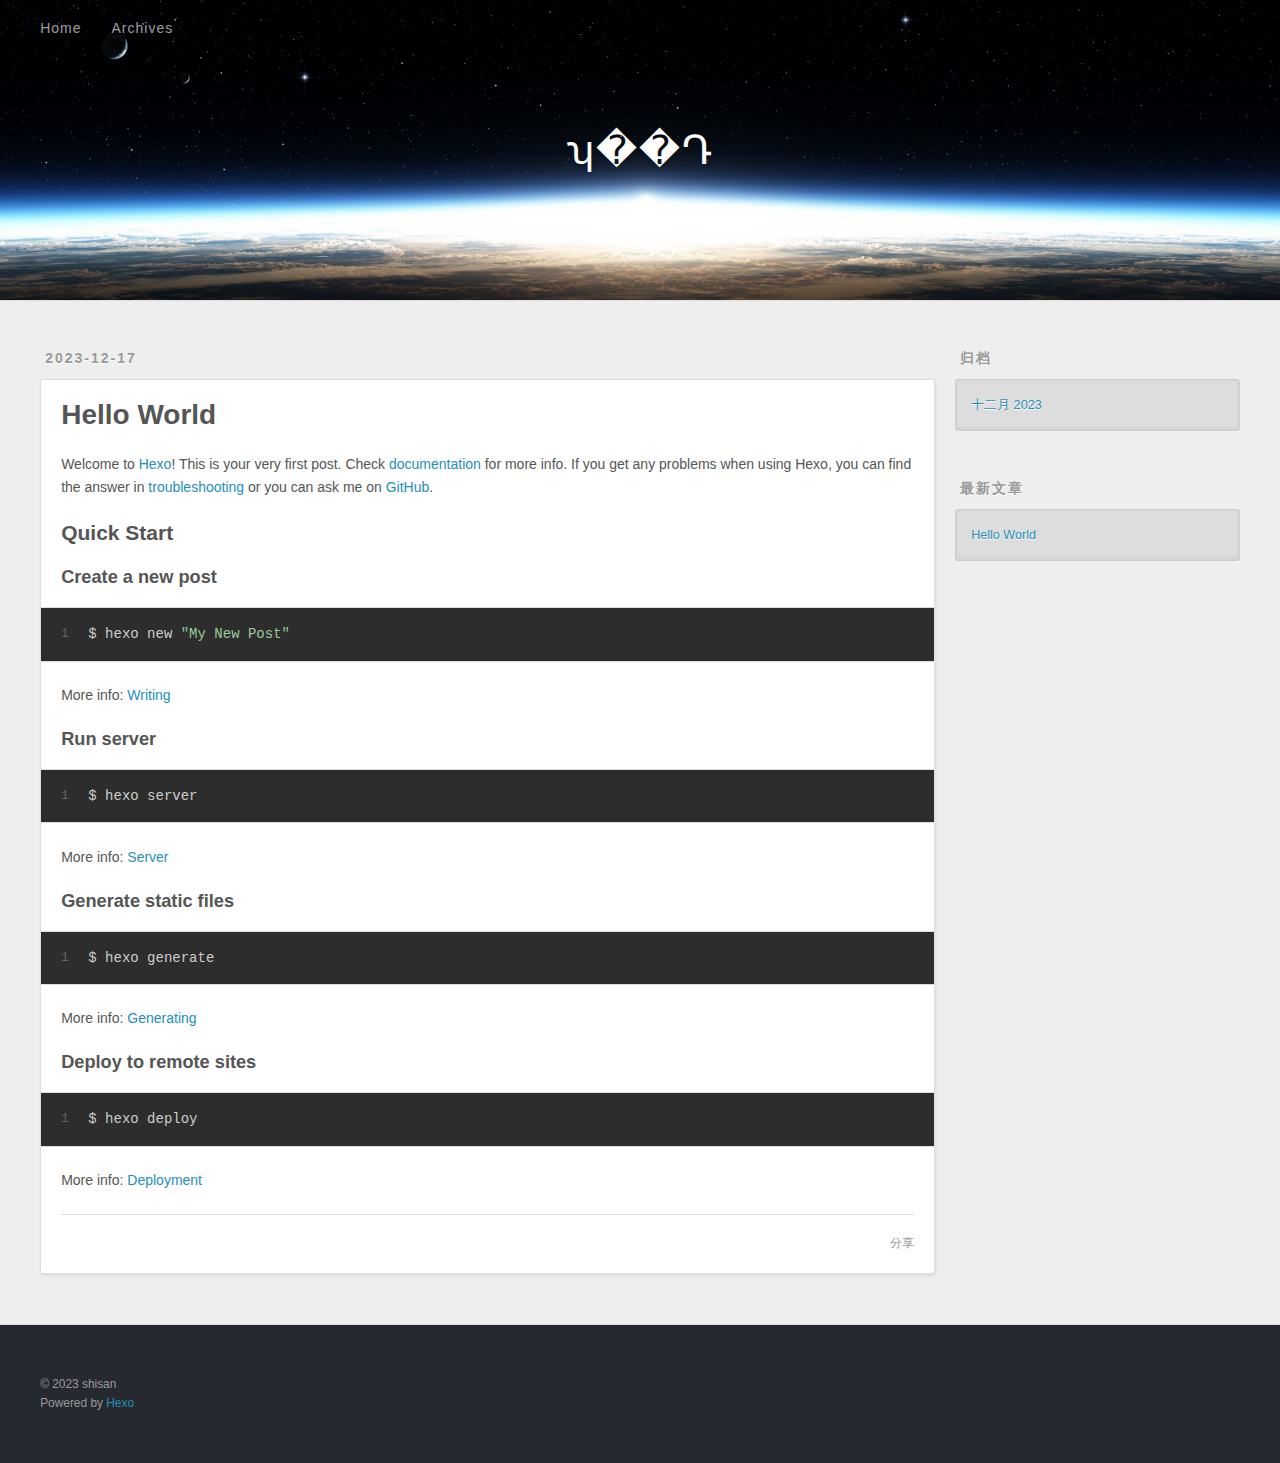
<file: index.html>
<!DOCTYPE html>
<html>
<head>
  <meta charset="utf-8">
  
  
  <title>ʮ��Դ</title>
  <meta name="viewport" content="width=device-width, initial-scale=1, shrink-to-fit=no">
  <meta property="og:type" content="website">
<meta property="og:title" content="ʮ��Դ">
<meta property="og:url" content="http://example.com/index.html">
<meta property="og:site_name" content="ʮ��Դ">
<meta property="og:locale" content="zh_CN">
<meta property="article:author" content="shisan">
<meta name="twitter:card" content="summary">
  
    <link rel="alternate" href="/atom.xml" title="ʮ��Դ" type="application/atom+xml">
  
  
    <link rel="shortcut icon" href="/favicon.png">
  
  
  
<link rel="stylesheet" href="/css/style.css">

  
    
<link rel="stylesheet" href="/fancybox/jquery.fancybox.min.css">

  
  
<meta name="generator" content="Hexo 7.0.0"></head>

<body>
  <div id="container">
    <div id="wrap">
      <header id="header">
  <div id="banner"></div>
  <div id="header-outer" class="outer">
    <div id="header-title" class="inner">
      <h1 id="logo-wrap">
        <a href="/" id="logo">ʮ��Դ</a>
      </h1>
      
    </div>
    <div id="header-inner" class="inner">
      <nav id="main-nav">
        <a id="main-nav-toggle" class="nav-icon"><span class="fa fa-bars"></span></a>
        
          <a class="main-nav-link" href="/">Home</a>
        
          <a class="main-nav-link" href="/archives">Archives</a>
        
      </nav>
      <nav id="sub-nav">
        
        
          <a class="nav-icon" href="/atom.xml" title="RSS 订阅"><span class="fa fa-rss"></span></a>
        
        <a class="nav-icon nav-search-btn" title="搜索"><span class="fa fa-search"></span></a>
      </nav>
      <div id="search-form-wrap">
        <form action="//google.com/search" method="get" accept-charset="UTF-8" class="search-form"><input type="search" name="q" class="search-form-input" placeholder="搜索"><button type="submit" class="search-form-submit">&#xF002;</button><input type="hidden" name="sitesearch" value="http://example.com"></form>
      </div>
    </div>
  </div>
</header>

      <div class="outer">
        <section id="main">
  
    <article id="post-hello-world" class="h-entry article article-type-post" itemprop="blogPost" itemscope itemtype="https://schema.org/BlogPosting">
  <div class="article-meta">
    <a href="/2023/12/17/hello-world/" class="article-date">
  <time class="dt-published" datetime="2023-12-17T15:31:20.904Z" itemprop="datePublished">2023-12-17</time>
</a>
    
  </div>
  <div class="article-inner">
    
    
      <header class="article-header">
        
  
    <h1 itemprop="name">
      <a class="p-name article-title" href="/2023/12/17/hello-world/">Hello World</a>
    </h1>
  

      </header>
    
    <div class="e-content article-entry" itemprop="articleBody">
      
        <p>Welcome to <a target="_blank" rel="noopener" href="https://hexo.io/">Hexo</a>! This is your very first post. Check <a target="_blank" rel="noopener" href="https://hexo.io/docs/">documentation</a> for more info. If you get any problems when using Hexo, you can find the answer in <a target="_blank" rel="noopener" href="https://hexo.io/docs/troubleshooting.html">troubleshooting</a> or you can ask me on <a target="_blank" rel="noopener" href="https://github.com/hexojs/hexo/issues">GitHub</a>.</p>
<h2 id="Quick-Start"><a href="#Quick-Start" class="headerlink" title="Quick Start"></a>Quick Start</h2><h3 id="Create-a-new-post"><a href="#Create-a-new-post" class="headerlink" title="Create a new post"></a>Create a new post</h3><figure class="highlight bash"><table><tr><td class="gutter"><pre><span class="line">1</span><br></pre></td><td class="code"><pre><span class="line">$ hexo new <span class="string">&quot;My New Post&quot;</span></span><br></pre></td></tr></table></figure>

<p>More info: <a target="_blank" rel="noopener" href="https://hexo.io/docs/writing.html">Writing</a></p>
<h3 id="Run-server"><a href="#Run-server" class="headerlink" title="Run server"></a>Run server</h3><figure class="highlight bash"><table><tr><td class="gutter"><pre><span class="line">1</span><br></pre></td><td class="code"><pre><span class="line">$ hexo server</span><br></pre></td></tr></table></figure>

<p>More info: <a target="_blank" rel="noopener" href="https://hexo.io/docs/server.html">Server</a></p>
<h3 id="Generate-static-files"><a href="#Generate-static-files" class="headerlink" title="Generate static files"></a>Generate static files</h3><figure class="highlight bash"><table><tr><td class="gutter"><pre><span class="line">1</span><br></pre></td><td class="code"><pre><span class="line">$ hexo generate</span><br></pre></td></tr></table></figure>

<p>More info: <a target="_blank" rel="noopener" href="https://hexo.io/docs/generating.html">Generating</a></p>
<h3 id="Deploy-to-remote-sites"><a href="#Deploy-to-remote-sites" class="headerlink" title="Deploy to remote sites"></a>Deploy to remote sites</h3><figure class="highlight bash"><table><tr><td class="gutter"><pre><span class="line">1</span><br></pre></td><td class="code"><pre><span class="line">$ hexo deploy</span><br></pre></td></tr></table></figure>

<p>More info: <a target="_blank" rel="noopener" href="https://hexo.io/docs/one-command-deployment.html">Deployment</a></p>

      
    </div>
    <footer class="article-footer">
      <a data-url="http://example.com/2023/12/17/hello-world/" data-id="clqd48gzh0000x4j4evnd019h" data-title="Hello World" class="article-share-link"><span class="fa fa-share">分享</span></a>
      
      
      
    </footer>
  </div>
  
</article>



  


</section>
        
          <aside id="sidebar">
  
    

  
    

  
    
  
    
  <div class="widget-wrap">
    <h3 class="widget-title">归档</h3>
    <div class="widget">
      <ul class="archive-list"><li class="archive-list-item"><a class="archive-list-link" href="/archives/2023/12/">十二月 2023</a></li></ul>
    </div>
  </div>


  
    
  <div class="widget-wrap">
    <h3 class="widget-title">最新文章</h3>
    <div class="widget">
      <ul>
        
          <li>
            <a href="/2023/12/17/hello-world/">Hello World</a>
          </li>
        
      </ul>
    </div>
  </div>

  
</aside>
        
      </div>
      <footer id="footer">
  
  <div class="outer">
    <div id="footer-info" class="inner">
      
      &copy; 2023 shisan<br>
      Powered by <a href="https://hexo.io/" target="_blank">Hexo</a>
    </div>
  </div>
</footer>

    </div>
    <nav id="mobile-nav">
  
    <a href="/" class="mobile-nav-link">Home</a>
  
    <a href="/archives" class="mobile-nav-link">Archives</a>
  
</nav>
    


<script src="/js/jquery-3.6.4.min.js"></script>



  
<script src="/fancybox/jquery.fancybox.min.js"></script>




<script src="/js/script.js"></script>





  </div>
</body>
</html>
</file>
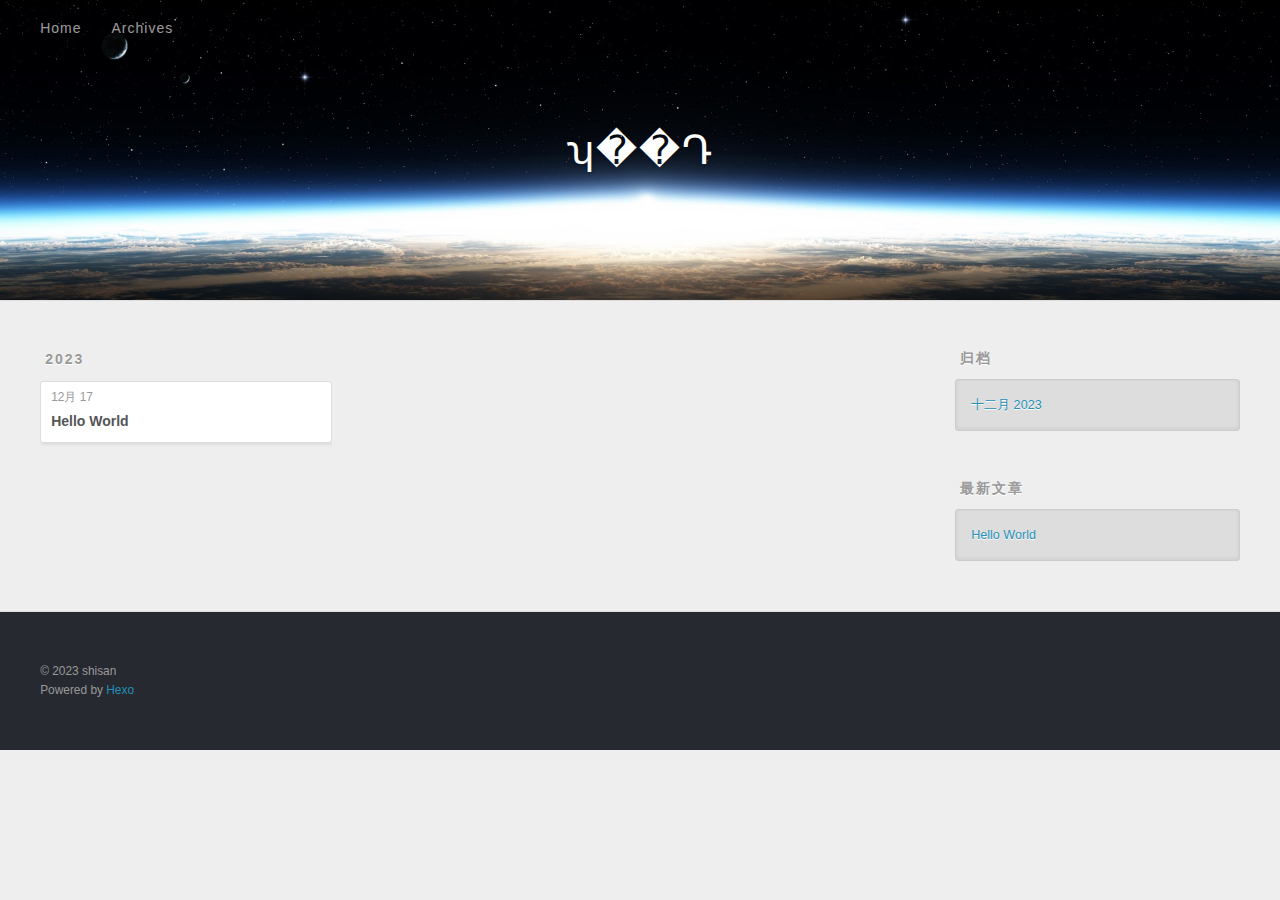
<file: archives/index.html>
<!DOCTYPE html>
<html>
<head>
  <meta charset="utf-8">
  
  
  <title>归档 | ʮ��Դ</title>
  <meta name="viewport" content="width=device-width, initial-scale=1, shrink-to-fit=no">
  <meta property="og:type" content="website">
<meta property="og:title" content="ʮ��Դ">
<meta property="og:url" content="http://example.com/archives/index.html">
<meta property="og:site_name" content="ʮ��Դ">
<meta property="og:locale" content="zh_CN">
<meta property="article:author" content="shisan">
<meta name="twitter:card" content="summary">
  
    <link rel="alternate" href="/atom.xml" title="ʮ��Դ" type="application/atom+xml">
  
  
    <link rel="shortcut icon" href="/favicon.png">
  
  
  
<link rel="stylesheet" href="/css/style.css">

  
    
<link rel="stylesheet" href="/fancybox/jquery.fancybox.min.css">

  
  
<meta name="generator" content="Hexo 7.0.0"></head>

<body>
  <div id="container">
    <div id="wrap">
      <header id="header">
  <div id="banner"></div>
  <div id="header-outer" class="outer">
    <div id="header-title" class="inner">
      <h1 id="logo-wrap">
        <a href="/" id="logo">ʮ��Դ</a>
      </h1>
      
    </div>
    <div id="header-inner" class="inner">
      <nav id="main-nav">
        <a id="main-nav-toggle" class="nav-icon"><span class="fa fa-bars"></span></a>
        
          <a class="main-nav-link" href="/">Home</a>
        
          <a class="main-nav-link" href="/archives">Archives</a>
        
      </nav>
      <nav id="sub-nav">
        
        
          <a class="nav-icon" href="/atom.xml" title="RSS 订阅"><span class="fa fa-rss"></span></a>
        
        <a class="nav-icon nav-search-btn" title="搜索"><span class="fa fa-search"></span></a>
      </nav>
      <div id="search-form-wrap">
        <form action="//google.com/search" method="get" accept-charset="UTF-8" class="search-form"><input type="search" name="q" class="search-form-input" placeholder="搜索"><button type="submit" class="search-form-submit">&#xF002;</button><input type="hidden" name="sitesearch" value="http://example.com"></form>
      </div>
    </div>
  </div>
</header>

      <div class="outer">
        <section id="main">
  
  
    
    
      
      
      <section class="archives-wrap">
        <div class="archive-year-wrap">
          <a href="/archives/2023" class="archive-year">2023</a>
        </div>
        <div class="archives">
    
    <article class="archive-article archive-type-post">
  <div class="archive-article-inner">
    <header class="archive-article-header">
      <a href="/2023/12/17/hello-world/" class="archive-article-date">
  <time class="dt-published" datetime="2023-12-17T15:31:20.904Z" itemprop="datePublished">12月 17</time>
</a>
      
  
    <h1 itemprop="name">
      <a class="archive-article-title" href="/2023/12/17/hello-world/">Hello World</a>
    </h1>
  

    </header>
  </div>
</article>
  
  
    </div></section>
  


</section>
        
          <aside id="sidebar">
  
    

  
    

  
    
  
    
  <div class="widget-wrap">
    <h3 class="widget-title">归档</h3>
    <div class="widget">
      <ul class="archive-list"><li class="archive-list-item"><a class="archive-list-link" href="/archives/2023/12/">十二月 2023</a></li></ul>
    </div>
  </div>


  
    
  <div class="widget-wrap">
    <h3 class="widget-title">最新文章</h3>
    <div class="widget">
      <ul>
        
          <li>
            <a href="/2023/12/17/hello-world/">Hello World</a>
          </li>
        
      </ul>
    </div>
  </div>

  
</aside>
        
      </div>
      <footer id="footer">
  
  <div class="outer">
    <div id="footer-info" class="inner">
      
      &copy; 2023 shisan<br>
      Powered by <a href="https://hexo.io/" target="_blank">Hexo</a>
    </div>
  </div>
</footer>

    </div>
    <nav id="mobile-nav">
  
    <a href="/" class="mobile-nav-link">Home</a>
  
    <a href="/archives" class="mobile-nav-link">Archives</a>
  
</nav>
    


<script src="/js/jquery-3.6.4.min.js"></script>



  
<script src="/fancybox/jquery.fancybox.min.js"></script>




<script src="/js/script.js"></script>





  </div>
</body>
</html>
</file>
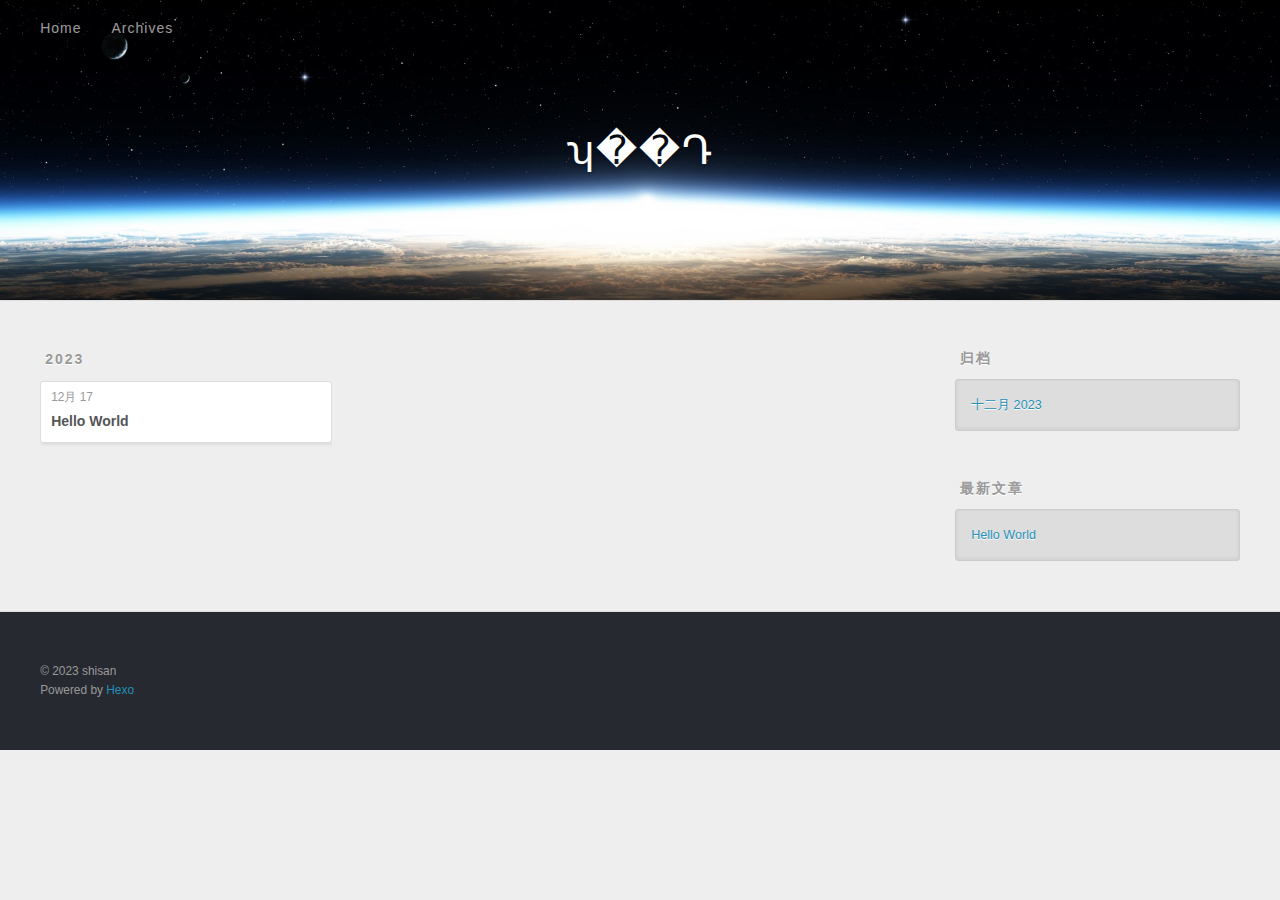
<file: archives/2023/index.html>
<!DOCTYPE html>
<html>
<head>
  <meta charset="utf-8">
  
  
  <title>归档: 2023 | ʮ��Դ</title>
  <meta name="viewport" content="width=device-width, initial-scale=1, shrink-to-fit=no">
  <meta property="og:type" content="website">
<meta property="og:title" content="ʮ��Դ">
<meta property="og:url" content="http://example.com/archives/2023/index.html">
<meta property="og:site_name" content="ʮ��Դ">
<meta property="og:locale" content="zh_CN">
<meta property="article:author" content="shisan">
<meta name="twitter:card" content="summary">
  
    <link rel="alternate" href="/atom.xml" title="ʮ��Դ" type="application/atom+xml">
  
  
    <link rel="shortcut icon" href="/favicon.png">
  
  
  
<link rel="stylesheet" href="/css/style.css">

  
    
<link rel="stylesheet" href="/fancybox/jquery.fancybox.min.css">

  
  
<meta name="generator" content="Hexo 7.0.0"></head>

<body>
  <div id="container">
    <div id="wrap">
      <header id="header">
  <div id="banner"></div>
  <div id="header-outer" class="outer">
    <div id="header-title" class="inner">
      <h1 id="logo-wrap">
        <a href="/" id="logo">ʮ��Դ</a>
      </h1>
      
    </div>
    <div id="header-inner" class="inner">
      <nav id="main-nav">
        <a id="main-nav-toggle" class="nav-icon"><span class="fa fa-bars"></span></a>
        
          <a class="main-nav-link" href="/">Home</a>
        
          <a class="main-nav-link" href="/archives">Archives</a>
        
      </nav>
      <nav id="sub-nav">
        
        
          <a class="nav-icon" href="/atom.xml" title="RSS 订阅"><span class="fa fa-rss"></span></a>
        
        <a class="nav-icon nav-search-btn" title="搜索"><span class="fa fa-search"></span></a>
      </nav>
      <div id="search-form-wrap">
        <form action="//google.com/search" method="get" accept-charset="UTF-8" class="search-form"><input type="search" name="q" class="search-form-input" placeholder="搜索"><button type="submit" class="search-form-submit">&#xF002;</button><input type="hidden" name="sitesearch" value="http://example.com"></form>
      </div>
    </div>
  </div>
</header>

      <div class="outer">
        <section id="main">
  
  
    
    
      
      
      <section class="archives-wrap">
        <div class="archive-year-wrap">
          <a href="/archives/2023" class="archive-year">2023</a>
        </div>
        <div class="archives">
    
    <article class="archive-article archive-type-post">
  <div class="archive-article-inner">
    <header class="archive-article-header">
      <a href="/2023/12/17/hello-world/" class="archive-article-date">
  <time class="dt-published" datetime="2023-12-17T15:31:20.904Z" itemprop="datePublished">12月 17</time>
</a>
      
  
    <h1 itemprop="name">
      <a class="archive-article-title" href="/2023/12/17/hello-world/">Hello World</a>
    </h1>
  

    </header>
  </div>
</article>
  
  
    </div></section>
  


</section>
        
          <aside id="sidebar">
  
    

  
    

  
    
  
    
  <div class="widget-wrap">
    <h3 class="widget-title">归档</h3>
    <div class="widget">
      <ul class="archive-list"><li class="archive-list-item"><a class="archive-list-link" href="/archives/2023/12/">十二月 2023</a></li></ul>
    </div>
  </div>


  
    
  <div class="widget-wrap">
    <h3 class="widget-title">最新文章</h3>
    <div class="widget">
      <ul>
        
          <li>
            <a href="/2023/12/17/hello-world/">Hello World</a>
          </li>
        
      </ul>
    </div>
  </div>

  
</aside>
        
      </div>
      <footer id="footer">
  
  <div class="outer">
    <div id="footer-info" class="inner">
      
      &copy; 2023 shisan<br>
      Powered by <a href="https://hexo.io/" target="_blank">Hexo</a>
    </div>
  </div>
</footer>

    </div>
    <nav id="mobile-nav">
  
    <a href="/" class="mobile-nav-link">Home</a>
  
    <a href="/archives" class="mobile-nav-link">Archives</a>
  
</nav>
    


<script src="/js/jquery-3.6.4.min.js"></script>



  
<script src="/fancybox/jquery.fancybox.min.js"></script>




<script src="/js/script.js"></script>





  </div>
</body>
</html>
</file>
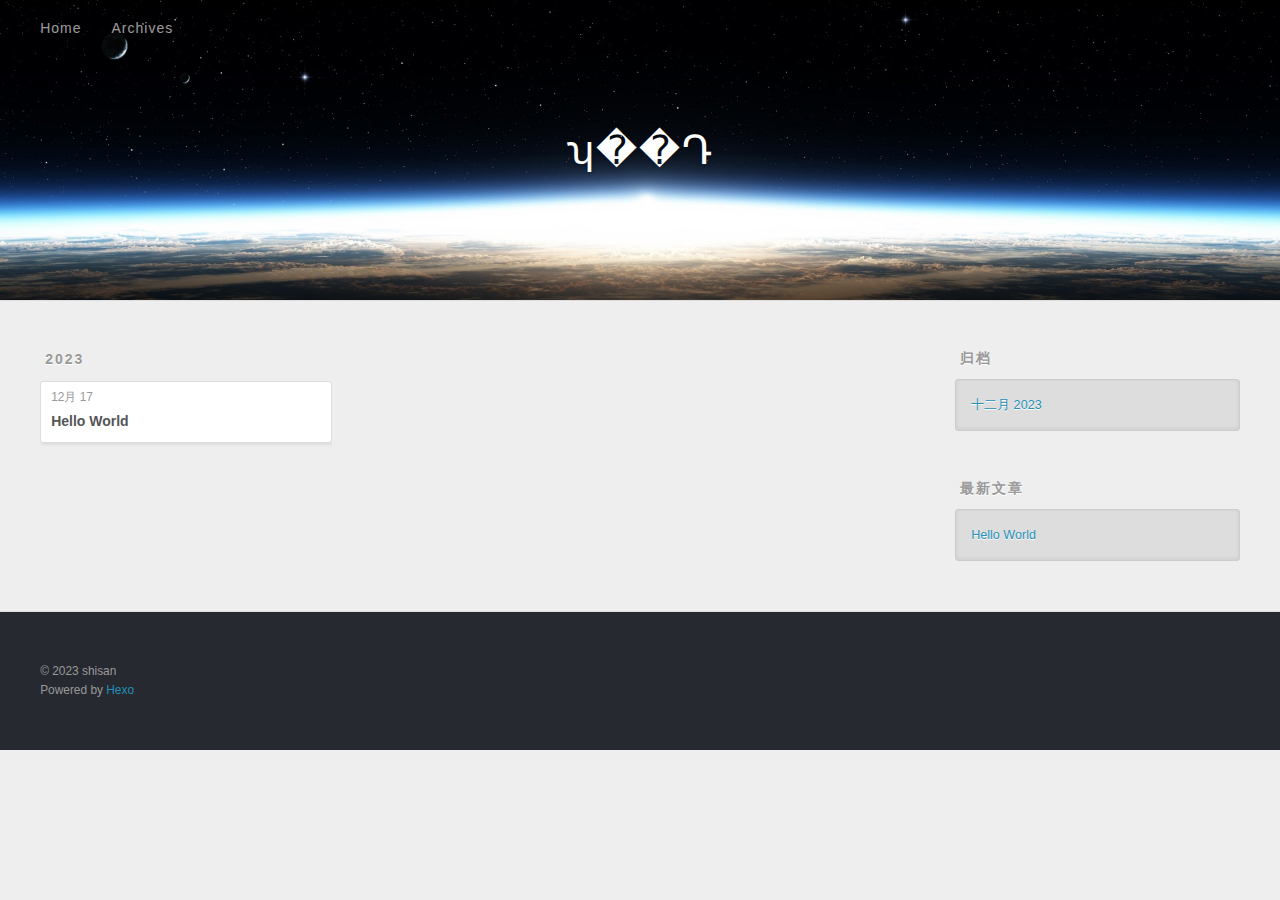
<file: archives/2023/12/index.html>
<!DOCTYPE html>
<html>
<head>
  <meta charset="utf-8">
  
  
  <title>归档: 2023/12 | ʮ��Դ</title>
  <meta name="viewport" content="width=device-width, initial-scale=1, shrink-to-fit=no">
  <meta property="og:type" content="website">
<meta property="og:title" content="ʮ��Դ">
<meta property="og:url" content="http://example.com/archives/2023/12/index.html">
<meta property="og:site_name" content="ʮ��Դ">
<meta property="og:locale" content="zh_CN">
<meta property="article:author" content="shisan">
<meta name="twitter:card" content="summary">
  
    <link rel="alternate" href="/atom.xml" title="ʮ��Դ" type="application/atom+xml">
  
  
    <link rel="shortcut icon" href="/favicon.png">
  
  
  
<link rel="stylesheet" href="/css/style.css">

  
    
<link rel="stylesheet" href="/fancybox/jquery.fancybox.min.css">

  
  
<meta name="generator" content="Hexo 7.0.0"></head>

<body>
  <div id="container">
    <div id="wrap">
      <header id="header">
  <div id="banner"></div>
  <div id="header-outer" class="outer">
    <div id="header-title" class="inner">
      <h1 id="logo-wrap">
        <a href="/" id="logo">ʮ��Դ</a>
      </h1>
      
    </div>
    <div id="header-inner" class="inner">
      <nav id="main-nav">
        <a id="main-nav-toggle" class="nav-icon"><span class="fa fa-bars"></span></a>
        
          <a class="main-nav-link" href="/">Home</a>
        
          <a class="main-nav-link" href="/archives">Archives</a>
        
      </nav>
      <nav id="sub-nav">
        
        
          <a class="nav-icon" href="/atom.xml" title="RSS 订阅"><span class="fa fa-rss"></span></a>
        
        <a class="nav-icon nav-search-btn" title="搜索"><span class="fa fa-search"></span></a>
      </nav>
      <div id="search-form-wrap">
        <form action="//google.com/search" method="get" accept-charset="UTF-8" class="search-form"><input type="search" name="q" class="search-form-input" placeholder="搜索"><button type="submit" class="search-form-submit">&#xF002;</button><input type="hidden" name="sitesearch" value="http://example.com"></form>
      </div>
    </div>
  </div>
</header>

      <div class="outer">
        <section id="main">
  
  
    
    
      
      
      <section class="archives-wrap">
        <div class="archive-year-wrap">
          <a href="/archives/2023" class="archive-year">2023</a>
        </div>
        <div class="archives">
    
    <article class="archive-article archive-type-post">
  <div class="archive-article-inner">
    <header class="archive-article-header">
      <a href="/2023/12/17/hello-world/" class="archive-article-date">
  <time class="dt-published" datetime="2023-12-17T15:31:20.904Z" itemprop="datePublished">12月 17</time>
</a>
      
  
    <h1 itemprop="name">
      <a class="archive-article-title" href="/2023/12/17/hello-world/">Hello World</a>
    </h1>
  

    </header>
  </div>
</article>
  
  
    </div></section>
  


</section>
        
          <aside id="sidebar">
  
    

  
    

  
    
  
    
  <div class="widget-wrap">
    <h3 class="widget-title">归档</h3>
    <div class="widget">
      <ul class="archive-list"><li class="archive-list-item"><a class="archive-list-link" href="/archives/2023/12/">十二月 2023</a></li></ul>
    </div>
  </div>


  
    
  <div class="widget-wrap">
    <h3 class="widget-title">最新文章</h3>
    <div class="widget">
      <ul>
        
          <li>
            <a href="/2023/12/17/hello-world/">Hello World</a>
          </li>
        
      </ul>
    </div>
  </div>

  
</aside>
        
      </div>
      <footer id="footer">
  
  <div class="outer">
    <div id="footer-info" class="inner">
      
      &copy; 2023 shisan<br>
      Powered by <a href="https://hexo.io/" target="_blank">Hexo</a>
    </div>
  </div>
</footer>

    </div>
    <nav id="mobile-nav">
  
    <a href="/" class="mobile-nav-link">Home</a>
  
    <a href="/archives" class="mobile-nav-link">Archives</a>
  
</nav>
    


<script src="/js/jquery-3.6.4.min.js"></script>



  
<script src="/fancybox/jquery.fancybox.min.js"></script>




<script src="/js/script.js"></script>





  </div>
</body>
</html>
</file>
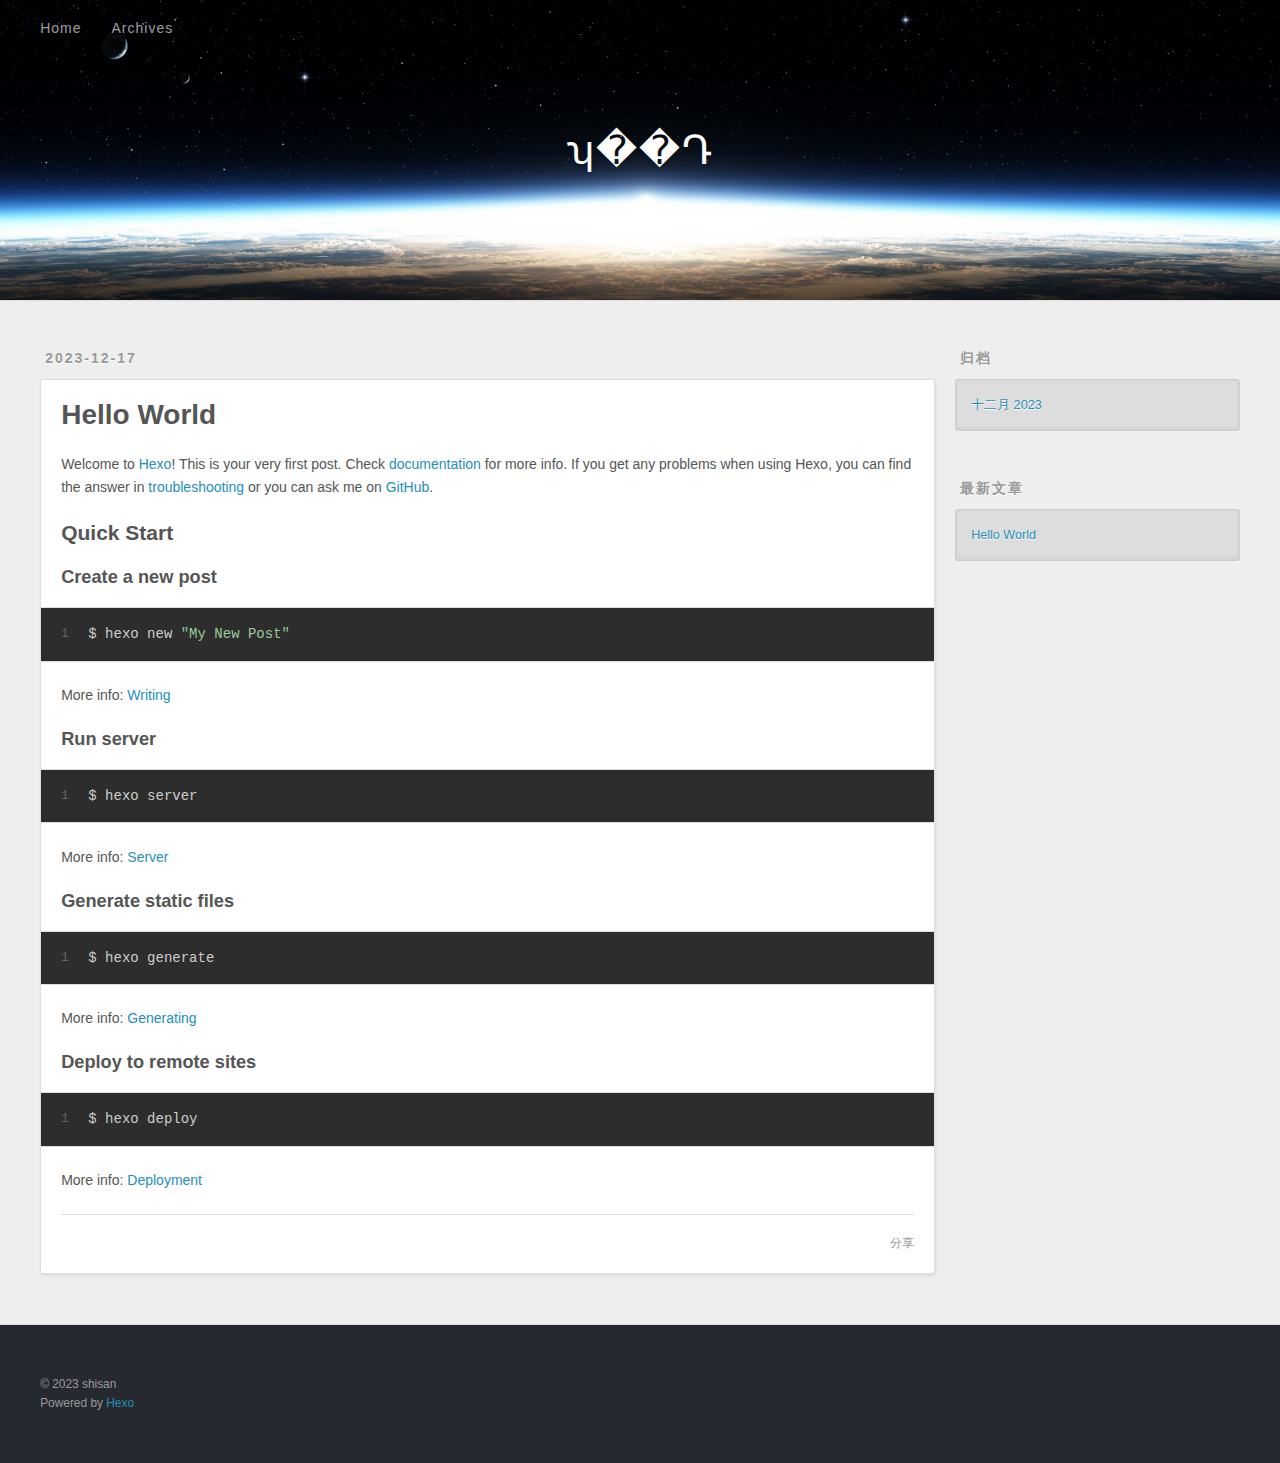
<file: 2023/12/17/hello-world/index.html>
<!DOCTYPE html>
<html>
<head>
  <meta charset="utf-8">
  
  
  <title>Hello World | ʮ��Դ</title>
  <meta name="viewport" content="width=device-width, initial-scale=1, shrink-to-fit=no">
  <meta name="description" content="Welcome to Hexo! This is your very first post. Check documentation for more info. If you get any problems when using Hexo, you can find the answer in troubleshooting or you can ask me on GitHub. Quick">
<meta property="og:type" content="article">
<meta property="og:title" content="Hello World">
<meta property="og:url" content="http://example.com/2023/12/17/hello-world/index.html">
<meta property="og:site_name" content="ʮ��Դ">
<meta property="og:description" content="Welcome to Hexo! This is your very first post. Check documentation for more info. If you get any problems when using Hexo, you can find the answer in troubleshooting or you can ask me on GitHub. Quick">
<meta property="og:locale" content="zh_CN">
<meta property="article:published_time" content="2023-12-17T15:31:20.904Z">
<meta property="article:modified_time" content="2023-12-17T15:31:20.904Z">
<meta property="article:author" content="shisan">
<meta name="twitter:card" content="summary">
  
    <link rel="alternate" href="/atom.xml" title="ʮ��Դ" type="application/atom+xml">
  
  
    <link rel="shortcut icon" href="/favicon.png">
  
  
  
<link rel="stylesheet" href="/css/style.css">

  
    
<link rel="stylesheet" href="/fancybox/jquery.fancybox.min.css">

  
  
<meta name="generator" content="Hexo 7.0.0"></head>

<body>
  <div id="container">
    <div id="wrap">
      <header id="header">
  <div id="banner"></div>
  <div id="header-outer" class="outer">
    <div id="header-title" class="inner">
      <h1 id="logo-wrap">
        <a href="/" id="logo">ʮ��Դ</a>
      </h1>
      
    </div>
    <div id="header-inner" class="inner">
      <nav id="main-nav">
        <a id="main-nav-toggle" class="nav-icon"><span class="fa fa-bars"></span></a>
        
          <a class="main-nav-link" href="/">Home</a>
        
          <a class="main-nav-link" href="/archives">Archives</a>
        
      </nav>
      <nav id="sub-nav">
        
        
          <a class="nav-icon" href="/atom.xml" title="RSS 订阅"><span class="fa fa-rss"></span></a>
        
        <a class="nav-icon nav-search-btn" title="搜索"><span class="fa fa-search"></span></a>
      </nav>
      <div id="search-form-wrap">
        <form action="//google.com/search" method="get" accept-charset="UTF-8" class="search-form"><input type="search" name="q" class="search-form-input" placeholder="搜索"><button type="submit" class="search-form-submit">&#xF002;</button><input type="hidden" name="sitesearch" value="http://example.com"></form>
      </div>
    </div>
  </div>
</header>

      <div class="outer">
        <section id="main"><article id="post-hello-world" class="h-entry article article-type-post" itemprop="blogPost" itemscope itemtype="https://schema.org/BlogPosting">
  <div class="article-meta">
    <a href="/2023/12/17/hello-world/" class="article-date">
  <time class="dt-published" datetime="2023-12-17T15:31:20.904Z" itemprop="datePublished">2023-12-17</time>
</a>
    
  </div>
  <div class="article-inner">
    
    
      <header class="article-header">
        
  
    <h1 class="p-name article-title" itemprop="headline name">
      Hello World
    </h1>
  

      </header>
    
    <div class="e-content article-entry" itemprop="articleBody">
      
        <p>Welcome to <a target="_blank" rel="noopener" href="https://hexo.io/">Hexo</a>! This is your very first post. Check <a target="_blank" rel="noopener" href="https://hexo.io/docs/">documentation</a> for more info. If you get any problems when using Hexo, you can find the answer in <a target="_blank" rel="noopener" href="https://hexo.io/docs/troubleshooting.html">troubleshooting</a> or you can ask me on <a target="_blank" rel="noopener" href="https://github.com/hexojs/hexo/issues">GitHub</a>.</p>
<h2 id="Quick-Start"><a href="#Quick-Start" class="headerlink" title="Quick Start"></a>Quick Start</h2><h3 id="Create-a-new-post"><a href="#Create-a-new-post" class="headerlink" title="Create a new post"></a>Create a new post</h3><figure class="highlight bash"><table><tr><td class="gutter"><pre><span class="line">1</span><br></pre></td><td class="code"><pre><span class="line">$ hexo new <span class="string">&quot;My New Post&quot;</span></span><br></pre></td></tr></table></figure>

<p>More info: <a target="_blank" rel="noopener" href="https://hexo.io/docs/writing.html">Writing</a></p>
<h3 id="Run-server"><a href="#Run-server" class="headerlink" title="Run server"></a>Run server</h3><figure class="highlight bash"><table><tr><td class="gutter"><pre><span class="line">1</span><br></pre></td><td class="code"><pre><span class="line">$ hexo server</span><br></pre></td></tr></table></figure>

<p>More info: <a target="_blank" rel="noopener" href="https://hexo.io/docs/server.html">Server</a></p>
<h3 id="Generate-static-files"><a href="#Generate-static-files" class="headerlink" title="Generate static files"></a>Generate static files</h3><figure class="highlight bash"><table><tr><td class="gutter"><pre><span class="line">1</span><br></pre></td><td class="code"><pre><span class="line">$ hexo generate</span><br></pre></td></tr></table></figure>

<p>More info: <a target="_blank" rel="noopener" href="https://hexo.io/docs/generating.html">Generating</a></p>
<h3 id="Deploy-to-remote-sites"><a href="#Deploy-to-remote-sites" class="headerlink" title="Deploy to remote sites"></a>Deploy to remote sites</h3><figure class="highlight bash"><table><tr><td class="gutter"><pre><span class="line">1</span><br></pre></td><td class="code"><pre><span class="line">$ hexo deploy</span><br></pre></td></tr></table></figure>

<p>More info: <a target="_blank" rel="noopener" href="https://hexo.io/docs/one-command-deployment.html">Deployment</a></p>

      
    </div>
    <footer class="article-footer">
      <a data-url="http://example.com/2023/12/17/hello-world/" data-id="clqd48gzh0000x4j4evnd019h" data-title="Hello World" class="article-share-link"><span class="fa fa-share">分享</span></a>
      
      
      
    </footer>
  </div>
  
    
  
</article>


</section>
        
          <aside id="sidebar">
  
    

  
    

  
    
  
    
  <div class="widget-wrap">
    <h3 class="widget-title">归档</h3>
    <div class="widget">
      <ul class="archive-list"><li class="archive-list-item"><a class="archive-list-link" href="/archives/2023/12/">十二月 2023</a></li></ul>
    </div>
  </div>


  
    
  <div class="widget-wrap">
    <h3 class="widget-title">最新文章</h3>
    <div class="widget">
      <ul>
        
          <li>
            <a href="/2023/12/17/hello-world/">Hello World</a>
          </li>
        
      </ul>
    </div>
  </div>

  
</aside>
        
      </div>
      <footer id="footer">
  
  <div class="outer">
    <div id="footer-info" class="inner">
      
      &copy; 2023 shisan<br>
      Powered by <a href="https://hexo.io/" target="_blank">Hexo</a>
    </div>
  </div>
</footer>

    </div>
    <nav id="mobile-nav">
  
    <a href="/" class="mobile-nav-link">Home</a>
  
    <a href="/archives" class="mobile-nav-link">Archives</a>
  
</nav>
    


<script src="/js/jquery-3.6.4.min.js"></script>



  
<script src="/fancybox/jquery.fancybox.min.js"></script>




<script src="/js/script.js"></script>





  </div>
</body>
</html>
</file>
<file: css/style.css>
body {
  width: 100%;
}
body:before,
body:after {
  content: "";
  display: table;
}
body:after {
  clear: both;
}
html,
body,
div,
span,
applet,
object,
iframe,
h1,
h2,
h3,
h4,
h5,
h6,
p,
blockquote,
pre,
a,
abbr,
acronym,
address,
big,
cite,
code,
del,
dfn,
em,
img,
ins,
kbd,
q,
s,
samp,
small,
strike,
strong,
sub,
sup,
tt,
var,
dl,
dt,
dd,
ol,
ul,
li,
fieldset,
form,
label,
legend,
table,
caption,
tbody,
tfoot,
thead,
tr,
th,
td {
  margin: 0;
  padding: 0;
  border: 0;
  outline: 0;
  font-weight: inherit;
  font-style: inherit;
  font-family: inherit;
  font-size: 100%;
  vertical-align: baseline;
}
body {
  line-height: 1;
  color: #000;
  background: #fff;
}
ol,
ul {
  list-style: none;
}
table {
  border-collapse: separate;
  border-spacing: 0;
  vertical-align: middle;
}
caption,
th,
td {
  text-align: left;
  font-weight: normal;
  vertical-align: middle;
}
a img {
  border: none;
}
input,
button {
  margin: 0;
  padding: 0;
}
input::-moz-focus-inner,
button::-moz-focus-inner {
  border: 0;
  padding: 0;
}
html,
body,
#container {
  height: 100%;
}
body {
  background: #eee;
  font: 14px -apple-system, BlinkMacSystemFont, "Segoe UI", "Roboto", "Oxygen", "Ubuntu", "Cantarell", "Fira Sans", "Droid Sans", "Helvetica Neue", sans-serif;
  -webkit-text-size-adjust: 100%;
}
.outer {
  max-width: 1220px;
  margin: 0 auto;
  padding: 0 20px;
}
.outer:before,
.outer:after {
  content: "";
  display: table;
}
.outer:after {
  clear: both;
}
.inner {
  display: inline;
  float: left;
  width: 98.33333333333333%;
  margin: 0 0.833333333333333%;
}
.left,
.alignleft {
  float: left;
}
.right,
.alignright {
  float: right;
}
.clear {
  clear: both;
}
#container {
  position: relative;
}
.mobile-nav-on {
  overflow: hidden;
}
#wrap {
  height: 100%;
  width: 100%;
  position: absolute;
  top: 0;
  left: 0;
  -webkit-transition: 0.2s ease-out;
  -moz-transition: 0.2s ease-out;
  -ms-transition: 0.2s ease-out;
  transition: 0.2s ease-out;
  z-index: 1;
  background: #eee;
}
.mobile-nav-on #wrap {
  left: 280px;
}
@media screen and (min-width: 768px) {
  #main {
    display: inline;
    float: left;
    width: 73.33333333333333%;
    margin: 0 0.833333333333333%;
  }
}
.article-date,
.article-category-link,
.archive-year,
.widget-title {
  text-decoration: none;
  text-transform: uppercase;
  letter-spacing: 2px;
  color: #999;
  margin-bottom: 1em;
  margin-left: 5px;
  line-height: 1em;
  text-shadow: 0 1px #fff;
  font-weight: bold;
}
.article-inner,
.archive-article-inner {
  background: #fff;
  -webkit-box-shadow: 1px 2px 3px #ddd;
  box-shadow: 1px 2px 3px #ddd;
  border: 1px solid #ddd;
  border-radius: 3px;
}
.article-entry h1,
.widget h1 {
  font-size: 2em;
}
.article-entry h2,
.widget h2 {
  font-size: 1.5em;
}
.article-entry h3,
.widget h3 {
  font-size: 1.3em;
}
.article-entry h4,
.widget h4 {
  font-size: 1.2em;
}
.article-entry h5,
.widget h5 {
  font-size: 1em;
}
.article-entry h6,
.widget h6 {
  font-size: 1em;
  color: #999;
}
.article-entry hr,
.widget hr {
  border: 1px dashed #ddd;
}
.article-entry strong,
.widget strong {
  font-weight: bold;
}
.article-entry em,
.widget em,
.article-entry cite,
.widget cite {
  font-style: italic;
}
.article-entry sup,
.widget sup,
.article-entry sub,
.widget sub {
  font-size: 0.75em;
  line-height: 0;
  position: relative;
  vertical-align: baseline;
}
.article-entry sup,
.widget sup {
  top: -0.5em;
}
.article-entry sub,
.widget sub {
  bottom: -0.2em;
}
.article-entry small,
.widget small {
  font-size: 0.85em;
}
.article-entry acronym,
.widget acronym,
.article-entry abbr,
.widget abbr {
  border-bottom: 1px dotted;
}
.article-entry ul,
.widget ul,
.article-entry ol,
.widget ol,
.article-entry dl,
.widget dl {
  margin: 0 20px;
  line-height: 1.6em;
}
.article-entry ul ul,
.widget ul ul,
.article-entry ol ul,
.widget ol ul,
.article-entry ul ol,
.widget ul ol,
.article-entry ol ol,
.widget ol ol {
  margin-top: 0;
  margin-bottom: 0;
}
.article-entry ul,
.widget ul {
  list-style: disc;
}
.article-entry ol,
.widget ol {
  list-style: decimal;
}
.article-entry dt,
.widget dt {
  font-weight: bold;
}
#header {
  height: 300px;
  position: relative;
  border-bottom: 1px solid #ddd;
}
#header:before,
#header:after {
  content: "";
  position: absolute;
  left: 0;
  right: 0;
  height: 40px;
}
#header:before {
  top: 0;
  background: -webkit-linear-gradient(rgba(0,0,0,0.2), transparent);
  background: -moz-linear-gradient(rgba(0,0,0,0.2), transparent);
  background: -ms-linear-gradient(rgba(0,0,0,0.2), transparent);
  background: linear-gradient(rgba(0,0,0,0.2), transparent);
}
#header:after {
  bottom: 0;
  background: -webkit-linear-gradient(transparent, rgba(0,0,0,0.2));
  background: -moz-linear-gradient(transparent, rgba(0,0,0,0.2));
  background: -ms-linear-gradient(transparent, rgba(0,0,0,0.2));
  background: linear-gradient(transparent, rgba(0,0,0,0.2));
}
#header-outer {
  height: 100%;
  position: relative;
}
#header-inner {
  position: relative;
  overflow: hidden;
}
#banner {
  position: absolute;
  top: 0;
  left: 0;
  width: 100%;
  height: 100%;
  background: url("images/banner.jpg") center #000;
  background-size: cover;
  z-index: -1;
}
#header-title {
  text-align: center;
  height: 40px;
  position: absolute;
  top: 50%;
  left: 0;
  margin-top: -20px;
}
#logo,
#subtitle {
  text-decoration: none;
  color: #fff;
  font-weight: 300;
  text-shadow: 0 1px 4px rgba(0,0,0,0.3);
}
#logo {
  font-size: 40px;
  line-height: 40px;
  letter-spacing: 2px;
}
#subtitle {
  font-size: 16px;
  line-height: 16px;
  letter-spacing: 1px;
}
#subtitle-wrap {
  margin-top: 16px;
}
#main-nav {
  float: left;
  margin-left: -15px;
}
.nav-icon,
.main-nav-link {
  float: left;
  color: #fff;
  opacity: 0.6;
  text-decoration: none;
  text-shadow: 0 1px rgba(0,0,0,0.2);
  -webkit-transition: opacity 0.2s;
  -moz-transition: opacity 0.2s;
  -ms-transition: opacity 0.2s;
  transition: opacity 0.2s;
  display: block;
  padding: 20px 15px;
}
.nav-icon:hover,
.main-nav-link:hover {
  opacity: 1;
}
.nav-icon {
  text-align: center;
  font-size: 14px;
  width: 14px;
  height: 14px;
  padding: 20px 15px;
  position: relative;
  cursor: pointer;
}
.main-nav-link {
  font-weight: 300;
  letter-spacing: 1px;
}
@media screen and (max-width: 479px) {
  .main-nav-link {
    display: none;
  }
}
#main-nav-toggle {
  display: none;
}
@media screen and (max-width: 479px) {
  #main-nav-toggle {
    display: block;
  }
}
#sub-nav {
  float: right;
  margin-right: -15px;
}
#search-form-wrap {
  position: absolute;
  top: 15px;
  width: 150px;
  height: 30px;
  right: -150px;
  opacity: 0;
  -webkit-transition: 0.2s ease-out;
  -moz-transition: 0.2s ease-out;
  -ms-transition: 0.2s ease-out;
  transition: 0.2s ease-out;
}
#search-form-wrap.on {
  opacity: 1;
  right: 0;
}
@media screen and (max-width: 479px) {
  #search-form-wrap {
    width: 100%;
    right: -100%;
  }
}
.search-form {
  position: absolute;
  top: 0;
  left: 0;
  right: 0;
  background: #fff;
  padding: 5px 15px;
  border-radius: 15px;
  -webkit-box-shadow: 0 0 10px rgba(0,0,0,0.3);
  box-shadow: 0 0 10px rgba(0,0,0,0.3);
}
.search-form-input {
  border: none;
  background: none;
  color: #555;
  width: 100%;
  font: 13px -apple-system, BlinkMacSystemFont, "Segoe UI", "Roboto", "Oxygen", "Ubuntu", "Cantarell", "Fira Sans", "Droid Sans", "Helvetica Neue", sans-serif;
  outline: none;
}
.search-form-input::-webkit-search-results-decoration,
.search-form-input::-webkit-search-cancel-button {
  -webkit-appearance: none;
}
.search-form-submit {
  position: absolute;
  top: 50%;
  right: 10px;
  margin-top: -7px;
  font: 13px ForkAwesome;
  border: none;
  background: none;
  color: #bbb;
  cursor: pointer;
}
.search-form-submit:hover,
.search-form-submit:focus {
  color: #777;
}
.article {
  margin: 50px 0;
}
.article-inner {
  overflow: hidden;
}
.article-meta:before,
.article-meta:after {
  content: "";
  display: table;
}
.article-meta:after {
  clear: both;
}
.article-date {
  float: left;
}
.article-category {
  float: left;
  line-height: 1em;
  color: #ccc;
  text-shadow: 0 1px #fff;
  margin-left: 8px;
}
.article-category:before {
  content: "\2022";
}
.article-category-link {
  margin: 0 12px 1em;
}
.article-header {
  padding: 20px 20px 0;
}
.article-title {
  text-decoration: none;
  font-size: 2em;
  font-weight: bold;
  color: #555;
  line-height: 1.1em;
  -webkit-transition: color 0.2s;
  -moz-transition: color 0.2s;
  -ms-transition: color 0.2s;
  transition: color 0.2s;
}
a.article-title:hover {
  color: #258fb8;
}
.article-entry {
  color: #555;
  padding: 0 20px;
}
.article-entry:before,
.article-entry:after {
  content: "";
  display: table;
}
.article-entry:after {
  clear: both;
}
.article-entry p,
.article-entry table {
  line-height: 1.6em;
  margin: 1.6em 0;
}
.article-entry h1,
.article-entry h2,
.article-entry h3,
.article-entry h4,
.article-entry h5,
.article-entry h6 {
  font-weight: bold;
}
.article-entry h1,
.article-entry h2,
.article-entry h3,
.article-entry h4,
.article-entry h5,
.article-entry h6 {
  line-height: 1.1em;
  margin: 1.1em 0;
}
.article-entry a {
  color: #258fb8;
  text-decoration: none;
}
.article-entry a:hover {
  text-decoration: underline;
}
.article-entry ul,
.article-entry ol,
.article-entry dl {
  margin-top: 1.6em;
  margin-bottom: 1.6em;
}
.article-entry img,
.article-entry video {
  max-width: 100%;
  height: auto;
  display: block;
  margin: auto;
}
.article-entry iframe {
  border: none;
}
.article-entry table {
  width: 100%;
  border-collapse: collapse;
  border-spacing: 0;
}
.article-entry th {
  font-weight: bold;
  border-bottom: 3px solid #ddd;
  padding-bottom: 0.5em;
}
.article-entry td {
  border-bottom: 1px solid #ddd;
  padding: 10px 0;
}
.article-entry blockquote {
  font-family: Georgia, "Times New Roman", serif;
  margin: 1.6em 20px;
  text-align: center;
}
.article-entry blockquote footer {
  font-size: 14px;
  margin: 1.6em 0;
  font-family: -apple-system, BlinkMacSystemFont, "Segoe UI", "Roboto", "Oxygen", "Ubuntu", "Cantarell", "Fira Sans", "Droid Sans", "Helvetica Neue", sans-serif;
}
.article-entry blockquote footer cite:before {
  content: "—";
  padding: 0 0.5em;
}
.article-entry .pullquote {
  text-align: left;
  width: 45%;
  margin: 0;
}
.article-entry .pullquote.left {
  margin-left: 0.5em;
  margin-right: 1em;
}
.article-entry .pullquote.right {
  margin-right: 0.5em;
  margin-left: 1em;
}
.article-entry .caption {
  color: #999;
  display: block;
  font-size: 0.9em;
  margin-top: 0.5em;
  position: relative;
  text-align: center;
}
.article-entry .video-container {
  position: relative;
  padding-top: 56.25%;
  height: 0;
  overflow: hidden;
}
.article-entry .video-container iframe,
.article-entry .video-container object,
.article-entry .video-container embed {
  position: absolute;
  top: 0;
  left: 0;
  width: 100%;
  height: 100%;
  margin-top: 0;
}
.article-more-link a {
  display: inline-block;
  line-height: 1em;
  padding: 6px 15px;
  border-radius: 15px;
  background: #eee;
  color: #999;
  text-shadow: 0 1px #fff;
  text-decoration: none;
}
.article-more-link a:hover {
  background: #258fb8;
  color: #fff;
  text-decoration: none;
  text-shadow: 0 1px #1e7293;
}
.article-footer {
  font-size: 0.85em;
  line-height: 1.6em;
  border-top: 1px solid #ddd;
  padding-top: 1.6em;
  margin: 0 20px 20px;
}
.article-footer:before,
.article-footer:after {
  content: "";
  display: table;
}
.article-footer:after {
  clear: both;
}
.article-footer a {
  color: #999;
  text-decoration: none;
}
.article-footer a:hover {
  color: #555;
}
.article-tag-list-item {
  float: left;
  margin-right: 10px;
}
.article-tag-list-link:before {
  content: "#";
}
.article-comment-link {
  float: right;
}
.article-comment-link:before {
  padding-right: 8px;
}
.article-share-link {
  cursor: pointer;
  float: right;
  margin-left: 20px;
}
.article-share-link:before {
  padding-right: 6px;
}
#article-nav {
  position: relative;
}
#article-nav:before,
#article-nav:after {
  content: "";
  display: table;
}
#article-nav:after {
  clear: both;
}
@media screen and (min-width: 768px) {
  #article-nav {
    margin: 50px 0;
  }
  #article-nav:before {
    width: 8px;
    height: 8px;
    position: absolute;
    top: 50%;
    left: 50%;
    margin-top: -4px;
    margin-left: -4px;
    content: "";
    border-radius: 50%;
    background: #ddd;
    -webkit-box-shadow: 0 1px 2px #fff;
    box-shadow: 0 1px 2px #fff;
  }
}
.article-nav-link-wrap {
  text-decoration: none;
  text-shadow: 0 1px #fff;
  color: #999;
  -webkit-box-sizing: border-box;
  -moz-box-sizing: border-box;
  box-sizing: border-box;
  margin-top: 50px;
  text-align: center;
  display: block;
}
.article-nav-link-wrap:hover {
  color: #555;
}
@media screen and (min-width: 768px) {
  .article-nav-link-wrap {
    width: 50%;
    margin-top: 0;
  }
}
@media screen and (min-width: 768px) {
  #article-nav-newer {
    float: left;
    text-align: right;
    padding-right: 20px;
  }
}
@media screen and (min-width: 768px) {
  #article-nav-older {
    float: right;
    text-align: left;
    padding-left: 20px;
  }
}
.article-nav-caption {
  text-transform: uppercase;
  letter-spacing: 2px;
  color: #ddd;
  line-height: 1em;
  font-weight: bold;
}
#article-nav-newer .article-nav-caption {
  margin-right: -2px;
}
.article-nav-title {
  font-size: 0.85em;
  line-height: 1.6em;
  margin-top: 0.5em;
}
.article-share-box {
  position: absolute;
  display: none;
  background: #fff;
  -webkit-box-shadow: 1px 2px 10px rgba(0,0,0,0.2);
  box-shadow: 1px 2px 10px rgba(0,0,0,0.2);
  border-radius: 3px;
  margin-left: -145px;
  overflow: hidden;
  z-index: 1;
}
.article-share-box.on {
  display: block;
}
.article-share-input {
  width: 100%;
  background: none;
  -webkit-box-sizing: border-box;
  -moz-box-sizing: border-box;
  box-sizing: border-box;
  font: 14px -apple-system, BlinkMacSystemFont, "Segoe UI", "Roboto", "Oxygen", "Ubuntu", "Cantarell", "Fira Sans", "Droid Sans", "Helvetica Neue", sans-serif;
  padding: 0 15px;
  color: #555;
  outline: none;
  border: 1px solid #ddd;
  border-radius: 3px 3px 0 0;
  height: 36px;
  line-height: 36px;
}
.article-share-links {
  background: #eee;
}
.article-share-links:before,
.article-share-links:after {
  content: "";
  display: table;
}
.article-share-links:after {
  clear: both;
}
.article-share-twitter,
.article-share-facebook,
.article-share-pinterest,
.article-share-linkedin {
  width: 50px;
  height: 36px;
  display: block;
  float: left;
  position: relative;
  color: #999;
  text-shadow: 0 1px #fff;
}
.article-share-twitter:before,
.article-share-facebook:before,
.article-share-pinterest:before,
.article-share-linkedin:before {
  font-size: 20px;
  width: 20px;
  height: 20px;
  position: absolute;
  top: 50%;
  left: 50%;
  margin-top: -10px;
  margin-left: -10px;
  text-align: center;
}
.article-share-twitter:hover,
.article-share-facebook:hover,
.article-share-pinterest:hover,
.article-share-linkedin:hover {
  color: #fff;
}
.article-share-twitter:hover {
  background: #00aced;
  text-shadow: 0 1px #008abe;
}
.article-share-facebook:hover {
  background: #3b5998;
  text-shadow: 0 1px #2f477a;
}
.article-share-pinterest:hover {
  background: #cb2027;
  text-shadow: 0 1px #a21a1f;
}
.article-share-linkedin:hover {
  background: #0077b5;
  text-shadow: 0 1px #005f91;
}
.article-gallery {
  background: #000;
  position: relative;
}
.article-gallery-photos {
  position: relative;
  overflow: hidden;
}
.article-gallery-img {
  display: none;
  max-width: 100%;
}
.article-gallery-img:first-child {
  display: block;
}
.article-gallery-img.loaded {
  position: absolute;
  display: block;
}
.article-gallery-img img {
  display: block;
  max-width: 100%;
  margin: 0 auto;
}
#comments {
  background: #fff;
  -webkit-box-shadow: 1px 2px 3px #ddd;
  box-shadow: 1px 2px 3px #ddd;
  padding: 20px;
  border: 1px solid #ddd;
  border-radius: 3px;
  margin: 50px 0;
}
#comments a {
  color: #258fb8;
}
.archives-wrap {
  margin: 50px 0;
}
.archives:before,
.archives:after {
  content: "";
  display: table;
}
.archives:after {
  clear: both;
}
.archive-year-wrap {
  margin-bottom: 1em;
}
.archives {
  -webkit-column-gap: 10px;
  -moz-column-gap: 10px;
  column-gap: 10px;
}
@media screen and (min-width: 480px) and (max-width: 767px) {
  .archives {
    -webkit-column-count: 2;
    -moz-column-count: 2;
    column-count: 2;
  }
}
@media screen and (min-width: 768px) {
  .archives {
    -webkit-column-count: 3;
    -moz-column-count: 3;
    column-count: 3;
  }
}
.archive-article {
  -webkit-column-break-inside: avoid;
  page-break-inside: avoid;
  overflow: hidden;
  break-inside: avoid-column;
}
.archive-article-inner {
  padding: 10px;
  margin-bottom: 15px;
}
.archive-article-title {
  text-decoration: none;
  font-weight: bold;
  color: #555;
  -webkit-transition: color 0.2s;
  -moz-transition: color 0.2s;
  -ms-transition: color 0.2s;
  transition: color 0.2s;
  line-height: 1.6em;
}
.archive-article-title:hover {
  color: #258fb8;
}
.archive-article-footer {
  margin-top: 1em;
}
.archive-article-date {
  color: #999;
  text-decoration: none;
  font-size: 0.85em;
  line-height: 1em;
  margin-bottom: 0.5em;
  display: block;
}
#page-nav {
  margin: 50px auto;
  background: #fff;
  -webkit-box-shadow: 1px 2px 3px #ddd;
  box-shadow: 1px 2px 3px #ddd;
  border: 1px solid #ddd;
  border-radius: 3px;
  text-align: center;
  color: #999;
  overflow: hidden;
}
#page-nav:before,
#page-nav:after {
  content: "";
  display: table;
}
#page-nav:after {
  clear: both;
}
#page-nav a,
#page-nav span {
  padding: 10px 20px;
  line-height: 1;
  height: 2ex;
}
#page-nav a {
  color: #999;
  text-decoration: none;
}
#page-nav a:hover {
  background: #999;
  color: #fff;
}
#page-nav .prev {
  float: left;
}
#page-nav .next {
  float: right;
}
#page-nav .page-number {
  display: inline-block;
}
@media screen and (max-width: 479px) {
  #page-nav .page-number {
    display: none;
  }
}
#page-nav .current {
  color: #555;
  font-weight: bold;
}
#page-nav .space {
  color: #ddd;
}
#footer {
  background: #262a30;
  padding: 50px 0;
  border-top: 1px solid #ddd;
  color: #999;
}
#footer a {
  color: #258fb8;
  text-decoration: none;
}
#footer a:hover {
  text-decoration: underline;
}
#footer-info {
  line-height: 1.6em;
  font-size: 0.85em;
}
.article-entry pre,
.article-entry .highlight {
  background: #2d2d2d;
  margin: 0 -20px;
  padding: 15px 20px;
  border-style: solid;
  border-color: #ddd;
  border-width: 1px 0;
  overflow: auto;
  color: #ccc;
  line-height: 22.400000000000002px;
}
.article-entry .highlight .gutter pre,
.article-entry .gist .gist-file .gist-data .line-numbers {
  color: #666;
  font-size: 0.85em;
}
.article-entry pre,
.article-entry code {
  font-family: "Source Code Pro", Consolas, Monaco, Menlo, Consolas, monospace;
}
.article-entry code {
  background: #eee;
  text-shadow: 0 1px #fff;
  padding: 0 0.3em;
}
.article-entry pre code {
  background: none;
  text-shadow: none;
  padding: 0;
}
.article-entry .highlight pre {
  border: none;
  margin: 0;
  padding: 0;
}
.article-entry .highlight table {
  margin: 0;
  width: auto;
}
.article-entry .highlight td {
  border: none;
  padding: 0;
}
.article-entry .highlight figcaption {
  font-size: 0.85em;
  color: #999;
  line-height: 1em;
  margin-bottom: 1em;
}
.article-entry .highlight figcaption:before,
.article-entry .highlight figcaption:after {
  content: "";
  display: table;
}
.article-entry .highlight figcaption:after {
  clear: both;
}
.article-entry .highlight figcaption a {
  float: right;
}
.article-entry .highlight .gutter {
  -moz-user-select: none;
  -ms-user-select: none;
  -webkit-user-select: none;
  -webkit-user-select: none;
  -moz-user-select: none;
  -ms-user-select: none;
  user-select: none;
}
.article-entry .highlight .gutter pre {
  text-align: right;
  padding-right: 20px;
}
.article-entry .highlight .line {
  height: 22.400000000000002px;
}
.article-entry .highlight .line.marked {
  background: #515151;
}
.article-entry .gist {
  margin: 0 -20px;
  border-style: solid;
  border-color: #ddd;
  border-width: 1px 0;
  background: #2d2d2d;
  padding: 15px 20px 15px 0;
}
.article-entry .gist .gist-file {
  border: none;
  font-family: "Source Code Pro", Consolas, Monaco, Menlo, Consolas, monospace;
  margin: 0;
}
.article-entry .gist .gist-file .gist-data {
  background: none;
  border: none;
}
.article-entry .gist .gist-file .gist-data .line-numbers {
  background: none;
  border: none;
  padding: 0 20px 0 0;
}
.article-entry .gist .gist-file .gist-data .line-data {
  padding: 0 !important;
}
.article-entry .gist .gist-file .highlight {
  margin: 0;
  padding: 0;
  border: none;
}
.article-entry .gist .gist-file .gist-meta {
  background: #2d2d2d;
  color: #999;
  font: 0.85em -apple-system, BlinkMacSystemFont, "Segoe UI", "Roboto", "Oxygen", "Ubuntu", "Cantarell", "Fira Sans", "Droid Sans", "Helvetica Neue", sans-serif;
  text-shadow: 0 0;
  padding: 0;
  margin-top: 1em;
  margin-left: 20px;
}
.article-entry .gist .gist-file .gist-meta a {
  color: #258fb8;
  font-weight: normal;
}
.article-entry .gist .gist-file .gist-meta a:hover {
  text-decoration: underline;
}
pre .comment,
pre .title {
  color: #999;
}
pre .variable,
pre .attribute,
pre .tag,
pre .regexp,
pre .ruby .constant,
pre .xml .tag .title,
pre .xml .pi,
pre .xml .doctype,
pre .html .doctype,
pre .css .id,
pre .css .class,
pre .css .pseudo {
  color: #f2777a;
}
pre .number,
pre .preprocessor,
pre .built_in,
pre .literal,
pre .params,
pre .constant {
  color: #f99157;
}
pre .class,
pre .ruby .class .title,
pre .css .rules .attribute {
  color: #9c9;
}
pre .string,
pre .value,
pre .inheritance,
pre .header,
pre .ruby .symbol,
pre .xml .cdata {
  color: #9c9;
}
pre .css .hexcolor {
  color: #6cc;
}
pre .function,
pre .python .decorator,
pre .python .title,
pre .ruby .function .title,
pre .ruby .title .keyword,
pre .perl .sub,
pre .javascript .title,
pre .coffeescript .title {
  color: #69c;
}
pre .keyword,
pre .javascript .function {
  color: #c9c;
}
@media screen and (max-width: 479px) {
  #mobile-nav {
    position: absolute;
    top: 0;
    left: 0;
    width: 280px;
    height: 100%;
    background: #191919;
    border-right: 1px solid #fff;
  }
}
@media screen and (max-width: 479px) {
  .mobile-nav-link {
    display: block;
    color: #999;
    text-decoration: none;
    padding: 15px 20px;
    font-weight: bold;
  }
  .mobile-nav-link:hover {
    color: #fff;
  }
}
@media screen and (min-width: 768px) {
  #sidebar {
    display: inline;
    float: left;
    width: 23.333333333333332%;
    margin: 0 0.833333333333333%;
  }
}
.widget-wrap {
  margin: 50px 0;
}
.widget {
  color: #777;
  text-shadow: 0 1px #fff;
  background: #ddd;
  -webkit-box-shadow: 0 -1px 4px #ccc inset;
  box-shadow: 0 -1px 4px #ccc inset;
  border: 1px solid #ccc;
  padding: 15px;
  border-radius: 3px;
}
.widget a {
  color: #258fb8;
  text-decoration: none;
}
.widget a:hover {
  text-decoration: underline;
}
.widget ul ul,
.widget ol ul,
.widget dl ul,
.widget ul ol,
.widget ol ol,
.widget dl ol,
.widget ul dl,
.widget ol dl,
.widget dl dl {
  margin-left: 15px;
  list-style: disc;
}
.widget {
  line-height: 1.6em;
  word-wrap: break-word;
  font-size: 0.9em;
}
.widget ul,
.widget ol {
  list-style: none;
  margin: 0;
}
.widget ul ul,
.widget ol ul,
.widget ul ol,
.widget ol ol {
  margin: 0 20px;
}
.widget ul ul,
.widget ol ul {
  list-style: disc;
}
.widget ul ol,
.widget ol ol {
  list-style: decimal;
}
.category-list-count,
.tag-list-count,
.archive-list-count {
  padding-left: 5px;
  color: #999;
  font-size: 0.85em;
}
.category-list-count:before,
.tag-list-count:before,
.archive-list-count:before {
  content: "(";
}
.category-list-count:after,
.tag-list-count:after,
.archive-list-count:after {
  content: ")";
}
.tagcloud a {
  margin-right: 5px;
  display: inline-block;
}
</file>
